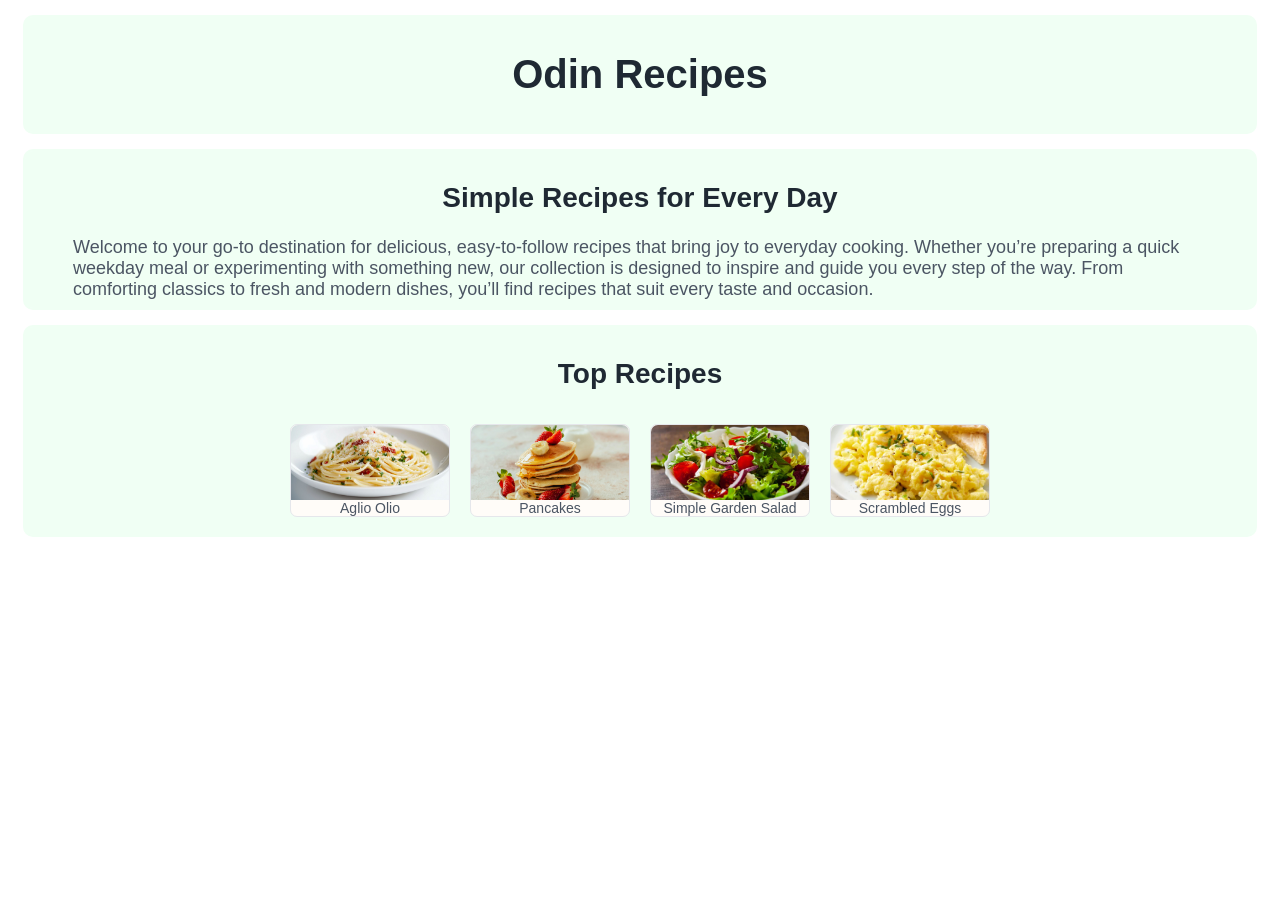
<file: index.html>
<!DOCTYPE html>
<html lang="en">
    <head>
        <meta charset="UTF-8"/>
        <title>Odin Recipes</title>
        <link rel="stylesheet" href="style.css"/>
    </head>

    <body>
        <div class="container">
           <h1 class="title">Odin Recipes</h1>
        </div>
        
        <div class="description">

            <h2>Simple Recipes for Every Day</h2>

            <p>Welcome to your go-to destination for delicious, easy-to-follow recipes that bring joy to everyday cooking. Whether you’re preparing a quick weekday meal or experimenting with something new, our collection is designed to inspire and guide you every step of the way. From comforting classics to fresh and modern dishes, you’ll find recipes that suit every taste and occasion.</p>

        </div>

        <div class="navigation">
            
           <h2>Top Recipes</h2>

             <un class="navigate"> 
               <li><a href="recipes/spaghetti-aglio-olio.html" class="link"><img class="card" src="images/spaghetti-aglio-olio.jpg" alt="Plate with spaghetti algio e olio">Aglio Olio</a></li>

               <li><a href="recipes/pancakes.html" class="link"><img class="card" src="images/pancakes.jpg" alt="Pacakes on a plate with fruit on top">Pancakes</a></li>
                
                <li> <a href="recipes/simple-garden-salad.html" class="link"><img class="card" src="images/garden-salad.jpg" alt="Bowl of Garden salad">Simple Garden Salad</a></li>

               <li><a href="recipes/scrambled-eggs.html" class="link"><img class="card" src="images/scrambled-eggs.jpg" alt="Plate of scrambled eggs and bread">Scrambled Eggs</a></li>
            </un>
        </div>

    </body>

</html>
</file>
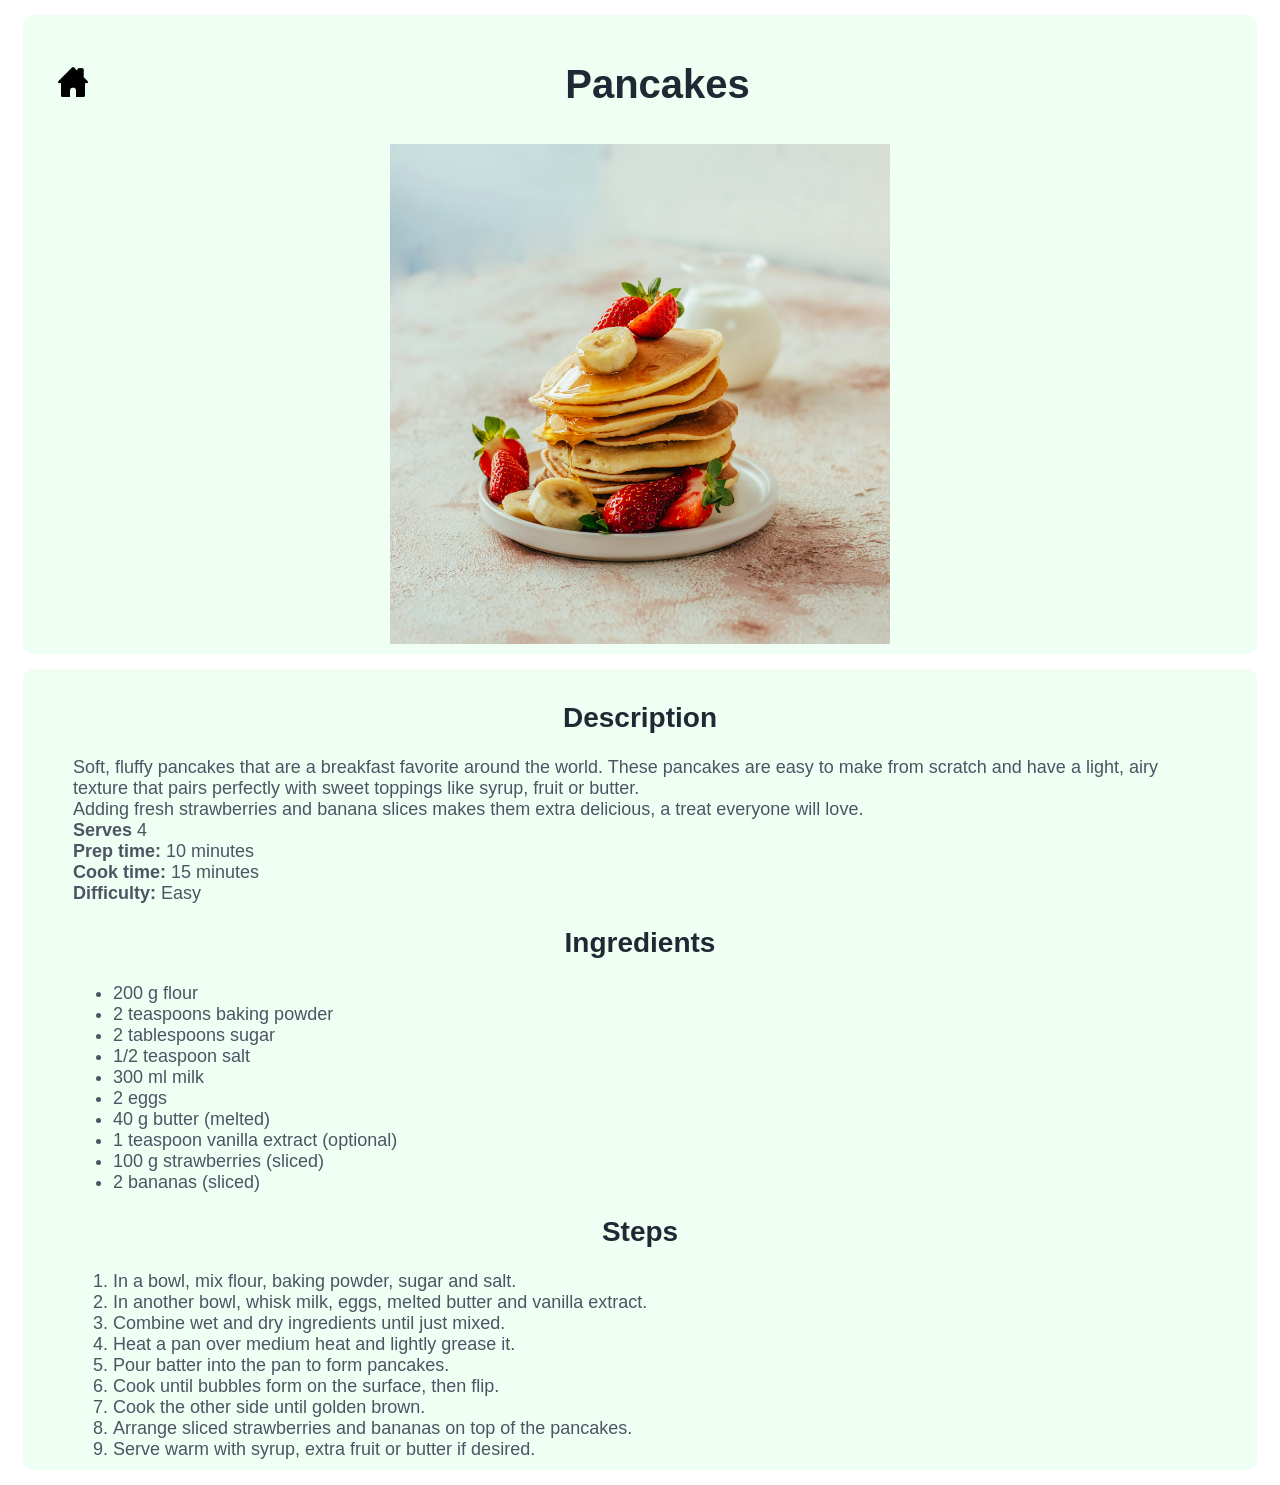
<file: recipes/pancakes.html>
<!DOCTYPE html>
<html lang="en">
    <head>
        <meta charset="UTF-8"/>
        <title>Odin Recipes</title> 
        <link rel="stylesheet" href="../style.css"/>      
    </head>

    <body>
         <div class="container">
            <div class="header">
              <a href="../index.html"><img class="home" src="../images/home.png"></a>
              <h1 class="title">Pancakes</h1>
              <br/>
            </div>
           <img class="image" src="../images/pancakes.jpg" alt="Plate of pancakes with strawberries on top"/>
         </div>

         <div class="description">
            <h2>Description</h2>
        
            <p>Soft, fluffy pancakes that are a breakfast favorite around the world. These pancakes are easy to make from scratch and have a light, airy texture that pairs perfectly with sweet toppings like syrup, fruit or butter.</p>  
            <p>Adding fresh strawberries and banana slices makes them extra delicious, a treat everyone will love.</p>
            <p><strong>Serves</strong> 4</p>

            <p><strong>Prep time:</strong> 10 minutes<br/><strong>Cook time:</strong> 15 minutes<br/><strong>Difficulty:</strong> Easy</p>
        
           <h2>Ingredients</h2>
           <ul class="ingredients">
              <li>200 g flour</li>
              <li>2 teaspoons baking powder</li>
              <li>2 tablespoons sugar</li> 
              <li>1/2 teaspoon salt</li>
              <li>300 ml milk</li>
              <li>2 eggs</li>
              <li>40 g butter (melted)</li>
              <li>1 teaspoon vanilla extract (optional)</li>
              <li>100 g strawberries (sliced)</li>
             <li>2 bananas (sliced)</li>
           </ul>
        
           <h2>Steps</h2>
           <ol class="steps">
             <li>In a bowl, mix flour,  baking powder, sugar and salt.</li>
             <li>In another bowl, whisk milk, eggs, melted butter and vanilla extract.</li>
             <li>Combine wet and dry ingredients until just mixed.</li>
             <li>Heat a pan over medium heat and lightly grease it.</li>
             <li>Pour batter into the pan to form pancakes.</li>
             <li>Cook until bubbles form on the surface, then flip.</li>
             <li>Cook the other side until golden brown.</li>
             <li>Arrange sliced strawberries and bananas on top of the pancakes.</li>
             <li>Serve warm with syrup, extra fruit or butter if desired.</li>
           </ol>
        </div>
    </body>
</html>
</file>
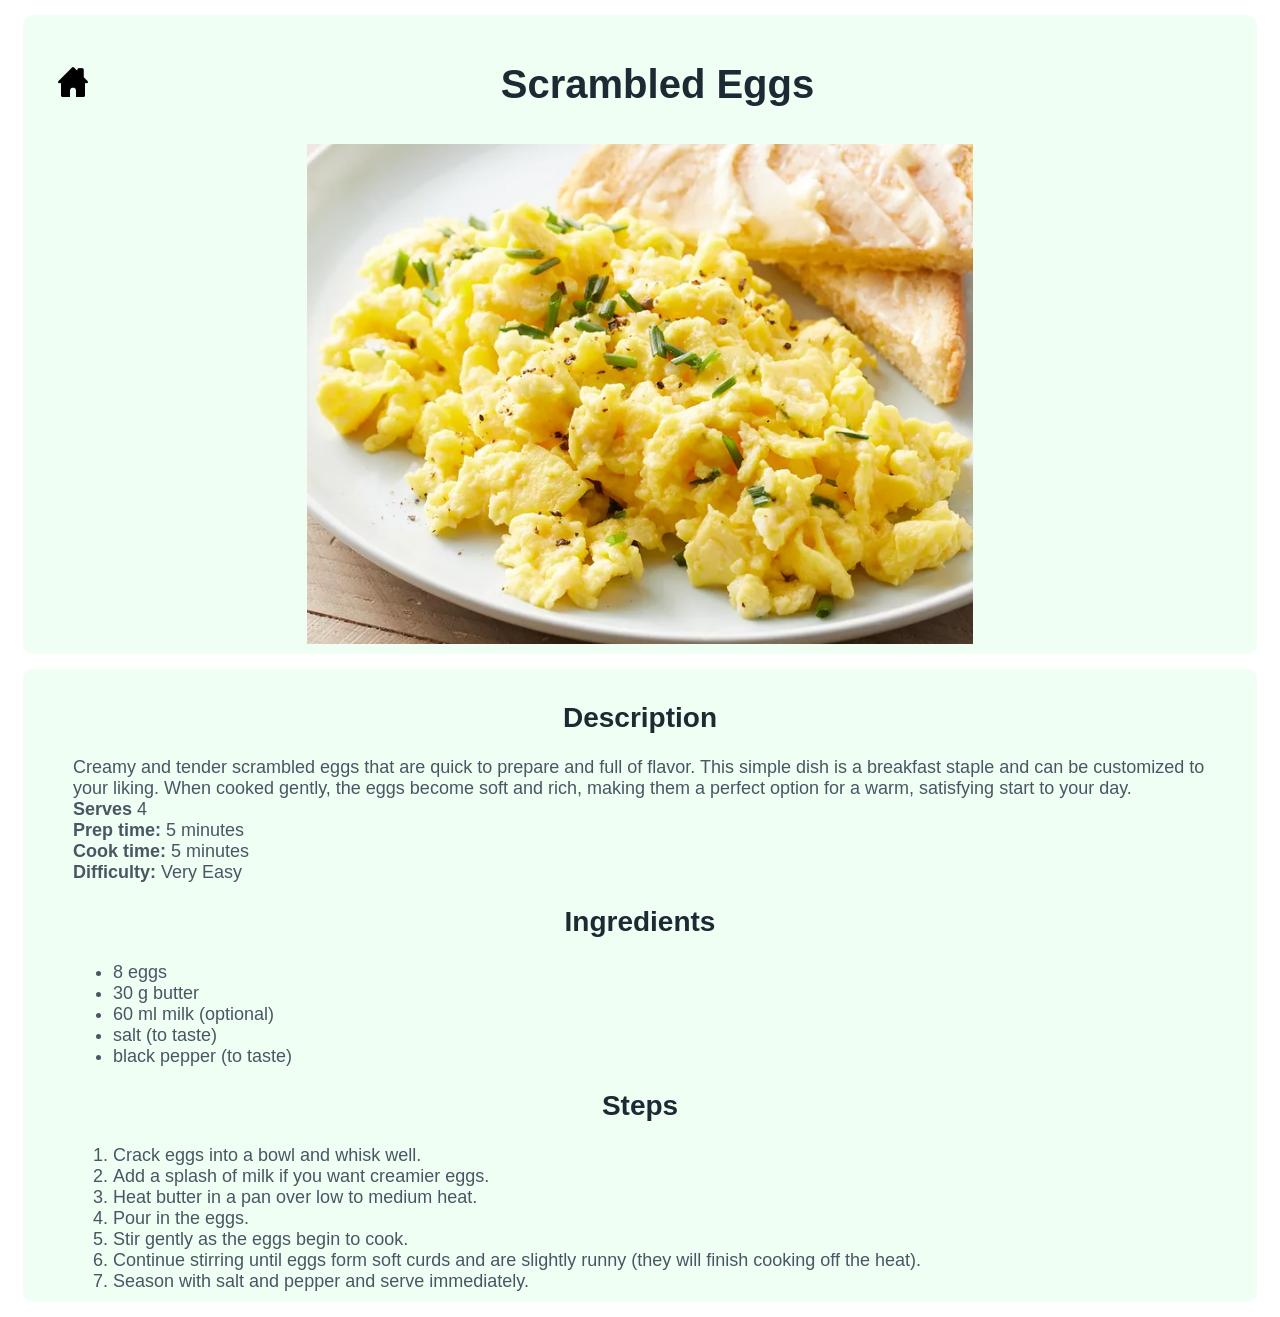
<file: recipes/scrambled-eggs.html>
<!DOCTYPE html>
<html lang="en">
    <head>
        <meta charset="UTF-8"/>
        <title>Odin Recipes</title> 
        <link rel="stylesheet" href="../style.css"/>        
    </head>

    <body>
        <div class="container">
            <div class="header">
              <a href="../index.html"><img class="home" src="../images/home.png"></a>
              <h1 class="title">Scrambled Eggs</h1>
              <br/>
            </div>
           <img class="image" src="../images/scrambled-eggs.jpg" alt="Plate of scrambled eggs and toast"/>
        </div>

        <div class="description">
        
          <h2>Description</h2>
        
          <p>Creamy and tender scrambled eggs that are quick to prepare and full of flavor. This simple dish is a breakfast staple and can be customized to your liking. When cooked gently, the eggs become soft and rich, making them a perfect option for a warm, satisfying start to your day.</p>  
    
          <p><strong>Serves</strong> 4</p>

          <p><strong>Prep time:</strong> 5 minutes<br/><strong>Cook time:</strong> 5 minutes<br/><strong>Difficulty:</strong> Very Easy</p>
        
          <h2>Ingredients</h2>
          <ul class="ingredients">
            <li>8 eggs</li>
            <li>30 g butter</li>
            <li>60 ml milk (optional)</li> 
            <li>salt (to taste)</li>
            <li>black pepper (to taste)</li>
           
          </ul>
        
          <h2>Steps</h2>
          <ol class="steps">
            <li>Crack eggs into a bowl and whisk well.</li>
            <li>Add a splash of milk if you want creamier eggs.</li>
            <li>Heat butter in a pan over low to medium heat.</li>
            <li>Pour in the eggs.</li>
            <li>Stir gently as the eggs begin to cook.</li>
            <li>Continue stirring until eggs form soft curds and are slightly runny (they will finish cooking off the heat).</li>
            <li>Season with salt and pepper and serve immediately.</li>
          </ol>
        </div>
    </body>
</html>
</file>
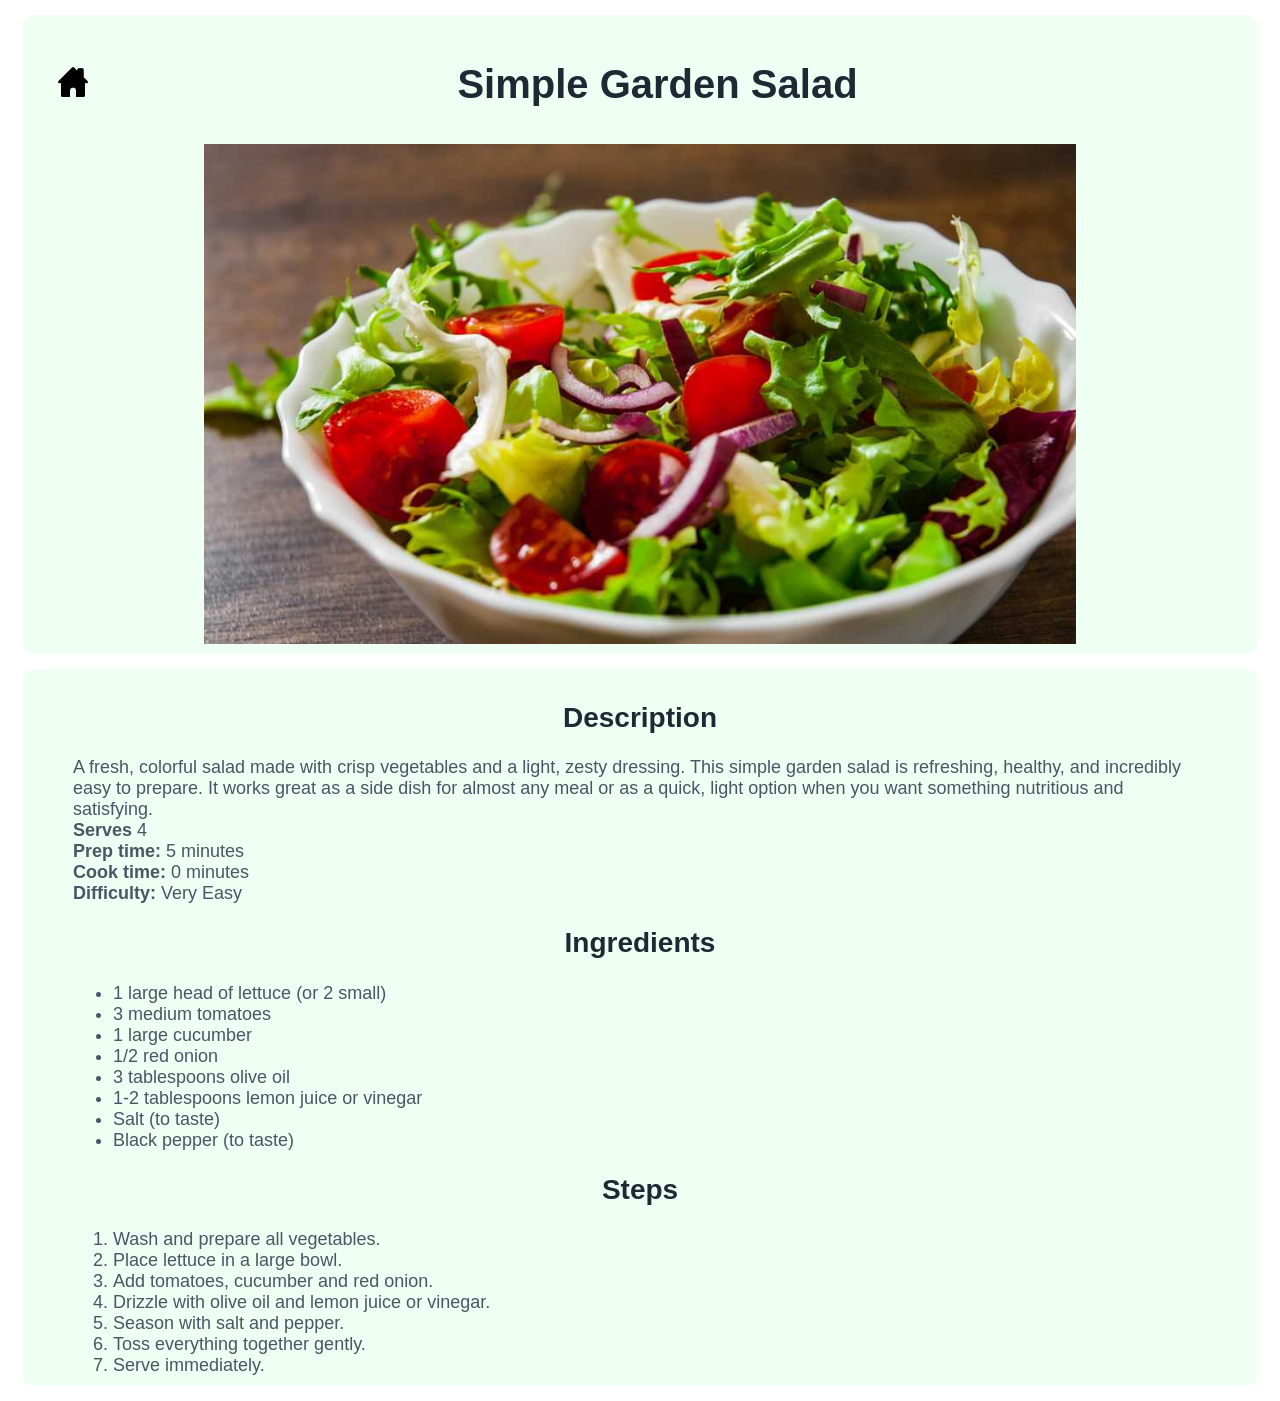
<file: recipes/simple-garden-salad.html>
<!DOCTYPE html>
<html lang="en">
    <head>
        <meta charset="UTF-8"/>
        <title>Odin Recipes</title>  
        <link rel="stylesheet" href="../style.css"/>      
    </head>

    <body>
<div class="container">
        <div class="header">
            <a href="../index.html"><img class="home" src="../images/home.png"></a>
            <h1 class="title">Simple Garden Salad</h1>
            <br/>
            </div>
            <img class="image" src="../images/garden-salad.jpg" alt="Bowl of salad"/>
        </div>

        <div class="description">
           <h2>Description</h2>
        
           <p>A fresh, colorful salad made with crisp vegetables and a light, zesty dressing. This simple garden salad is refreshing, healthy, and incredibly easy to prepare. It works great as a side dish for almost any meal or as a quick, light option when you want something nutritious and satisfying.</p>  
    
           <p><strong>Serves</strong> 4</p>

           <p><strong>Prep time:</strong> 5 minutes<br/><strong>Cook time:</strong> 0 minutes<br/><strong>Difficulty:</strong> Very Easy</p>
        
           <h2>Ingredients</h2>
           <ul class="ingredients">
              <li>1 large head of lettuce (or 2 small)</li>
              <li>3 medium tomatoes</li>
              <li>1 large cucumber</li> 
              <li>1/2 red onion</li>
              <li>3 tablespoons olive oil</li>
              <li>1-2 tablespoons lemon juice or vinegar</li>
              <li>Salt (to taste)</li>
              <li>Black pepper (to taste)</li>
           </ul>
        
           <h2>Steps</h2>
           <ol class="steps">
              <li>Wash and prepare all   vegetables.</li>
              <li>Place lettuce in a large bowl.</li>
              <li>Add tomatoes, cucumber and red onion.</li>
              <li>Drizzle with olive oil and lemon juice or vinegar.</li>
              <li>Season with salt and pepper.</li>
              <li>Toss everything together gently.</li>
              <li>Serve immediately.</li>
           </ol>
        </div>
    </body>
</html>
</file>
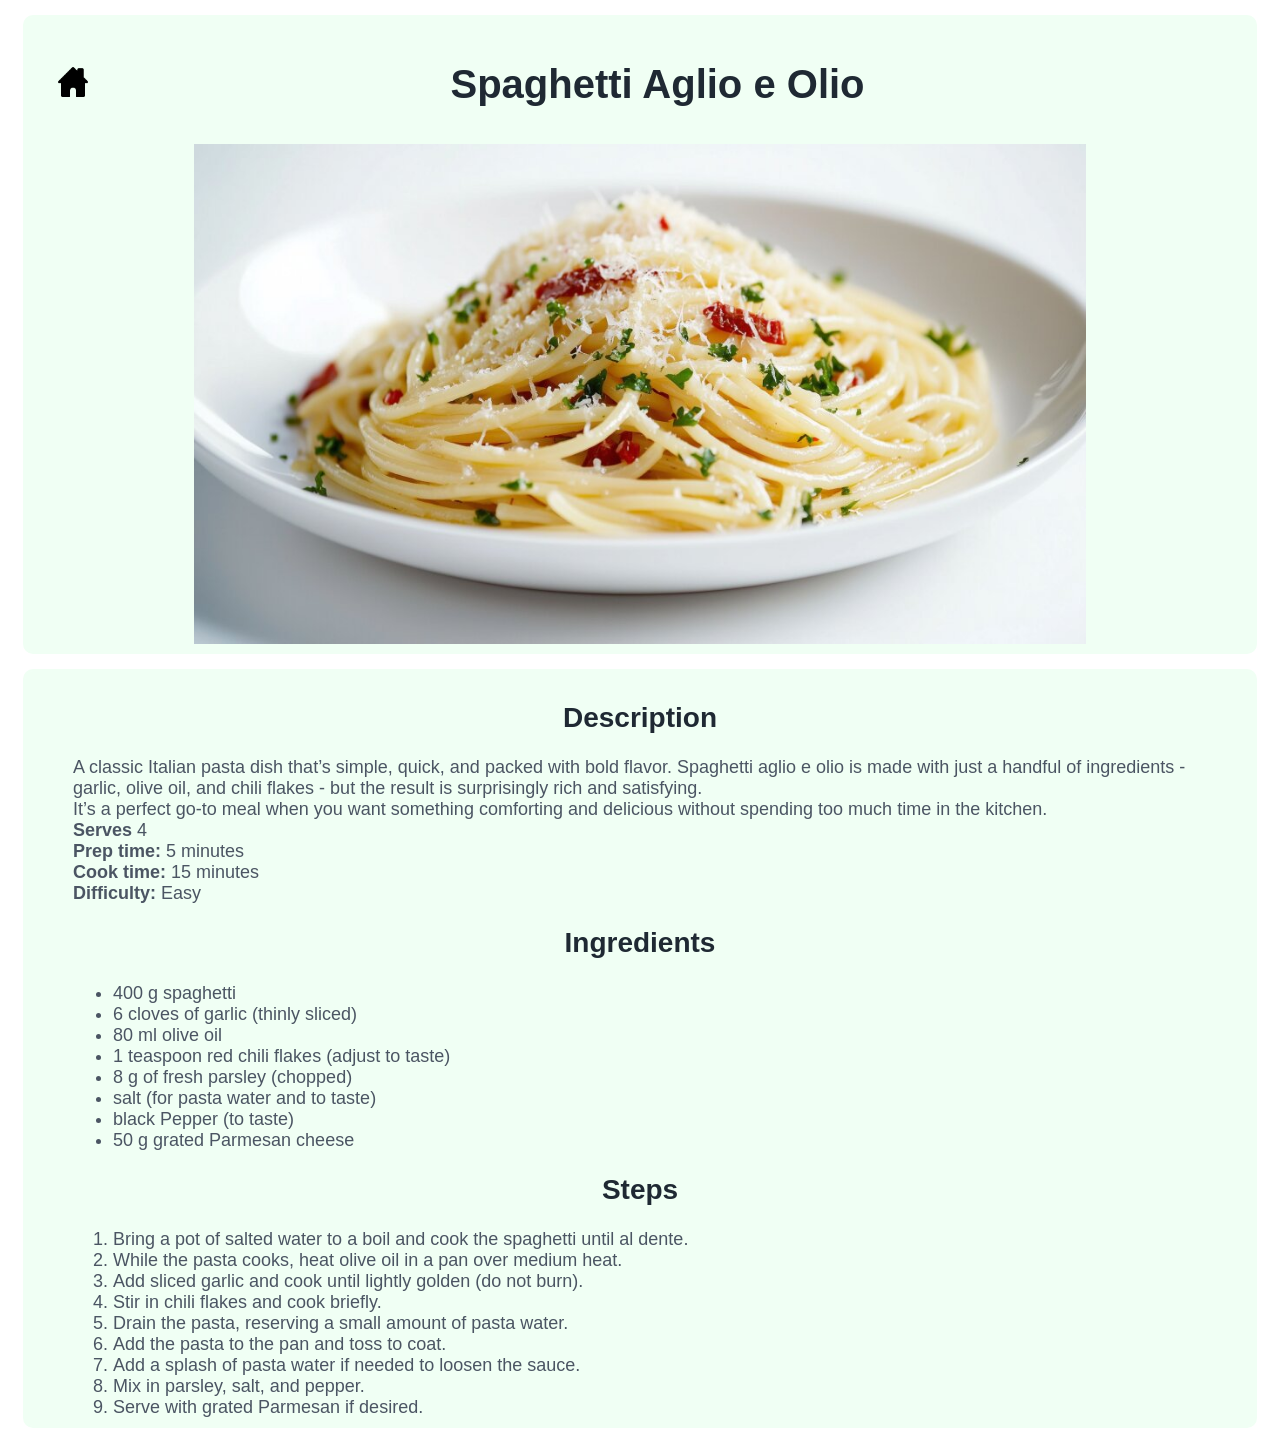
<file: recipes/spaghetti-aglio-olio.html>
<!DOCTYPE html>
<html lang="en">
    <head>
        <meta charset="UTF-8"/>
        <title>Odin Recipes</title>  
        <link rel="stylesheet" href="../style.css"/>        
    </head>

    <body>
        <div class="container">
            <div class="header">
              <a href="../index.html"><img class="home" src="../images/home.png"></a>
              <h1 class="title">Spaghetti Aglio e Olio</h1>
              <br/>
            </div>
           <img class="image" src="../images/spaghetti-aglio-olio.jpg" alt="plate of spaghetti-aglio-olio"/>
        </div>
        
        <div class="description">
          <h2>Description</h2>
        
          <p>A classic Italian pasta dish that’s simple, quick, and packed with bold flavor. Spaghetti aglio e olio is made with just a handful of ingredients - garlic, olive oil, and chili flakes - but the result is surprisingly rich and satisfying.</p> 
          <p>It’s a perfect go-to meal when you want something comforting and delicious without spending too much time in the kitchen.</p>
          <p><strong>Serves</strong> 4</p>

          <p><strong>Prep time:</strong> 5 minutes<br/><strong>Cook time:</strong> 15 minutes<br/><strong>Difficulty:</strong> Easy</p>
        
          <h2>Ingredients</h2>
          <ul class="ingredients">
            <li>400 g spaghetti</li>
            <li>6 cloves of garlic (thinly sliced)</li>
            <li>80 ml olive oil</li> 
            <li>1 teaspoon red chili flakes (adjust to taste)</li>
            <li>8 g of fresh parsley (chopped)</li>
            <li>salt (for pasta water and to taste)</li>
            <li>black Pepper (to taste)</li>
            <li>50 g grated Parmesan cheese</li>
          </ul>

          <h2>Steps</h2>
          <ol class="steps">
            <li>Bring a pot of salted water to a boil and cook the spaghetti until al dente.</li>
            <li>While the pasta cooks, heat olive oil in a pan over medium heat.</li>
            <li>Add sliced garlic and cook until lightly golden (do not burn).</li>
            <li>Stir in chili flakes and cook briefly.</li>
            <li>Drain the pasta, reserving a small amount of pasta water.</li>
            <li>Add the pasta to the pan and toss to coat.</li>
            <li>Add a splash of pasta water if needed to loosen the sauce.</li>
            <li>Mix in parsley, salt, and pepper.</li>
            <li>Serve with grated Parmesan if desired.</li>
          </ol>
        </div>
    </body>
</html>
</file>
<file: style.css>
* {
    font-family: Verdana, Geneva, Tahoma, sans-serif;
    box-sizing: border-box;
}

.container {
    background-color: #F0FFF4;
    margin: 15px;
    border: 2px solid #F0FFF4;
    border-radius: 10px;
    padding: 8px;
    
}

.title {
    font-size: 40px;
    text-align: center;
    color: #1F2933;
}

.description {
    background-color: #F0FFF4;
    margin: 15px;
    border: 2px solid #F0FFF4;
    border-radius: 10px;
    padding: 8px;
}


h2 {
    color: #1F2933;
    font-size: 28px;
    text-align: center;
}

p {
    color: #4B5563;
    font-size: 18px;
    margin: 0 40px;
}

.navigation {
    background-color: #F0FFF4;
    margin: 15px;
    border: 2px solid #F0FFF4;
    border-radius: 10px;
    padding: 8px;
}

.navigate {
    list-style: none;
    display: flex;
    justify-content: center;
}

.link {
    display: block;
    background-color:#FFFCF8;
    border: 1px solid #E5E7EB;
    border-radius: 7px;
    font-size: 14px;
    width: 160px;
    text-decoration: none;
    margin: 10px;
    text-align: center;
    color: #4B5563;
}

.card {
    width: 100%;
    height: 75px;
    object-fit: cover;
    border-top-left-radius: 7px;
    border-top-right-radius: 7px;
    margin: 0, auto;
    display: block;
}

.image {
    width: 100%;
    height: 500px;
    object-fit: contain;
    border-radius: 20px;
    display: block;
    margin: auto;
}

.header {
    display: flex;
    align-items: center;
    justify-content: space-between;
    padding: 10px 20px;
}

.home {
     width: 30px;
     margin-left: 5px
}

.ingredients , .steps {
    color: #4B5563;
    font-size: 18px;
    margin: 0 40px;
}
</file>
